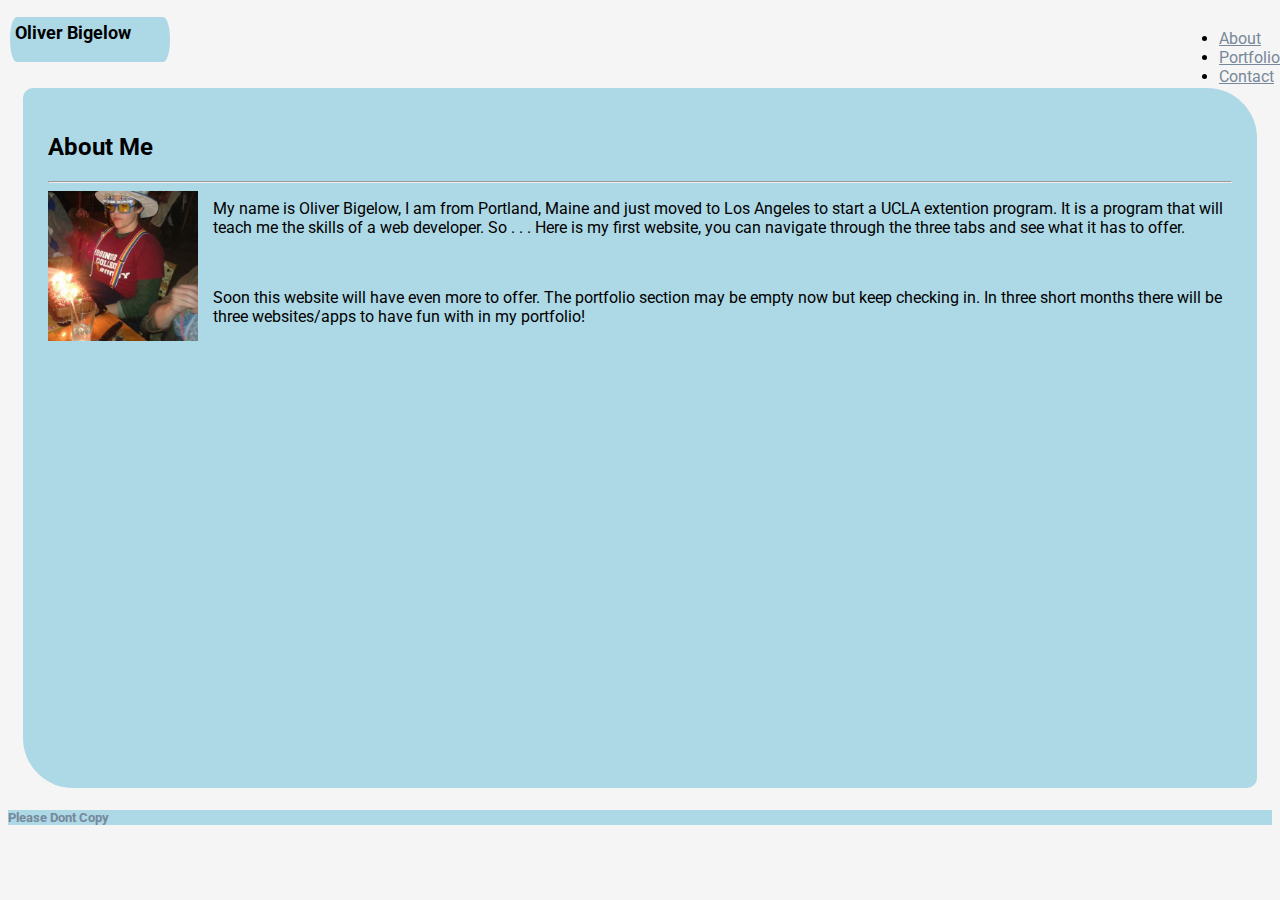
<file: index.html>
<!DOCTYPE html>
<html lang="en">
<head>
    <meta charset="UTF-8">
    <meta name="viewport" content="width=device-width, initial-scale=1.0">
    <title>About</title>

    <script src="https://code.jquery.com/jquery-3.5.1.slim.min.js" integrity="sha384-DfXdz2htPH0lsSSs5nCTpuj/zy4C+OGpamoFVy38MVBnE+IbbVYUew+OrCXaRkfj" crossorigin="anonymous"></script>
    <script src="https://cdn.jsdelivr.net/npm/popper.js@1.16.0/dist/umd/popper.min.js" integrity="sha384-Q6E9RHvbIyZFJoft+2mJbHaEWldlvI9IOYy5n3zV9zzTtmI3UksdQRVvoxMfooAo" crossorigin="anonymous"></script>
    <script src="https://stackpath.bootstrapcdn.com/bootstrap/4.5.0/js/bootstrap.min.js" integrity="sha384-OgVRvuATP1z7JjHLkuOU7Xw704+h835Lr+6QL9UvYjZE3Ipu6Tp75j7Bh/kR0JKI" crossorigin="anonymous"></script>

    <link rel="stylesheet" href="https://stackpath.bootstrapcdn.com/bootstrap/4.5.0/css/bootstrap.min.css" integrity="sha384-9aIt2nRpC12Uk9gS9baDl411NQApFmC26EwAOH8WgZl5MYYxFfc+NcPb1dKGj7Sk" crossorigin="anonymous">
    <link href="https://fonts.googleapis.com/css2?family=Roboto:ital,wght@1,300&display=swap" rel="stylesheet">

    <link rel="stylesheet" href="assets/style.css">


</head>
  <body>

    <header class="card">
      <h1 class="card-header text-center">Oliver Bigelow</h1>
    </header>
  
  
    
      
    <div class="container">
  
      <div class="row nav-row">

        <div class="col-md-12">
          <ul class="nav justify-content-center nav-pills">
            <li class="nav-item">
              <a class="nav-link active" href="index.html">About</a>
            </li>
            <li class="nav-item">
              <a class="nav-link" href="portfolio.html">Portfolio</a>
            </li>
            <li class="nav-item">
              <a class="nav-link" href="contact.html">Contact</a>
            </li>
          </ul>
        </div>

      </div>
  
      <div class="row">

        <div class="col-sm-12 col-md-12 col-lg-6 col-xl-6 about-bg">
          <h2>About Me</h2>

          <hr />

          <img src="assets/images/13254408_10153625376573354_7759183489020888150_n.jpg" width="150px" height="150px" class="about-image">
          <p>My name is Oliver Bigelow, I am from Portland, Maine and just moved to Los Angeles to start a UCLA extention program. It is a program that will teach me the skills of a web developer. So . . . Here is my first website, you can navigate through the three tabs and see what it has to offer. </p>
          <br />
          <p>Soon this website will have even more to offer. The portfolio section may be empty now but keep checking in. In three short months there will be three websites/apps to have fun with in my portfolio!</p>
         
        </div>

      </div>
  
    </div>
  
    <footer class="card">
      <h5 class="card-footer text-center">Please Dont Copy</h5>
    </footer>
  
</body>
</html>
</file>
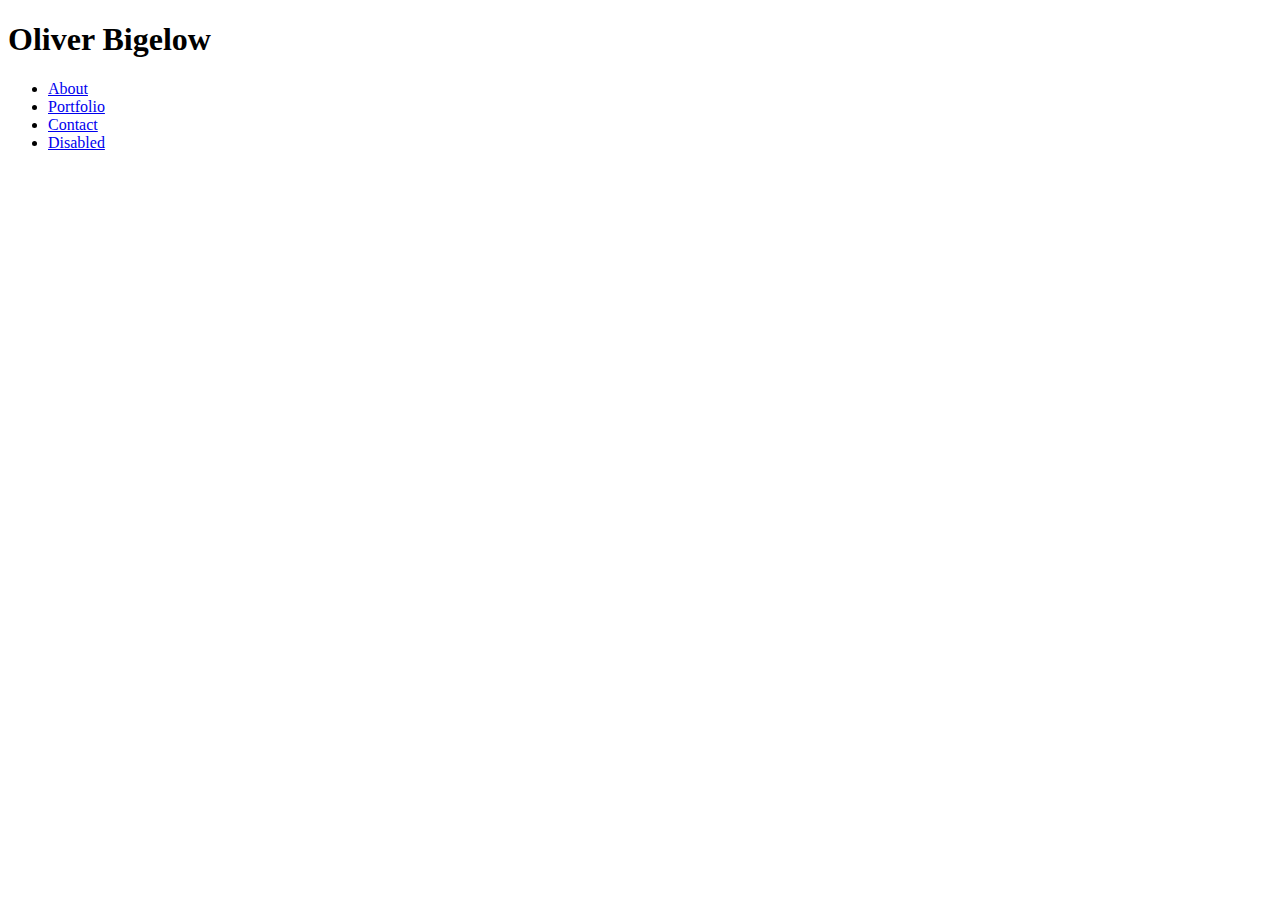
<file: about.html>
<!DOCTYPE html>
<html lang="en">
<head>
    <meta charset="UTF-8">
    <meta name="viewport" content="width=device-width, initial-scale=1.0">
    <title>About</title>

    <script src="https://code.jquery.com/jquery-3.5.1.slim.min.js" integrity="sha384-DfXdz2htPH0lsSSs5nCTpuj/zy4C+OGpamoFVy38MVBnE+IbbVYUew+OrCXaRkfj" crossorigin="anonymous"></script>
    <script src="https://cdn.jsdelivr.net/npm/popper.js@1.16.0/dist/umd/popper.min.js" integrity="sha384-Q6E9RHvbIyZFJoft+2mJbHaEWldlvI9IOYy5n3zV9zzTtmI3UksdQRVvoxMfooAo" crossorigin="anonymous"></script>
    <script src="https://stackpath.bootstrapcdn.com/bootstrap/4.5.0/js/bootstrap.min.js" integrity="sha384-OgVRvuATP1z7JjHLkuOU7Xw704+h835Lr+6QL9UvYjZE3Ipu6Tp75j7Bh/kR0JKI" crossorigin="anonymous"></script>

    <link rel="stylesheet" href="https://stackpath.bootstrapcdn.com/bootstrap/4.5.0/css/bootstrap.min.css" integrity="sha384-9aIt2nRpC12Uk9gS9baDl411NQApFmC26EwAOH8WgZl5MYYxFfc+NcPb1dKGj7Sk" crossorigin="anonymous">

</head>
<body>
    <header>
        <h1>Oliver Bigelow</h1>
    </header>

    <ul class="nav justify-content-center nav-pills">
        <li class="nav-item">
          <a class="nav-link active" href="about.html">About</a>
        </li>
        <li class="nav-item">
          <a class="nav-link" href="portfolio.html">Portfolio</a>
        </li>
        <li class="nav-item">
          <a class="nav-link" href="contact.html">Contact</a>
        </li>
        <li class="nav-item">
          <a class="nav-link disabled" href="#" tabindex="-1" aria-disabled="true">Disabled</a>
        </li>
      </ul>
    
</body>
</html>
</file>
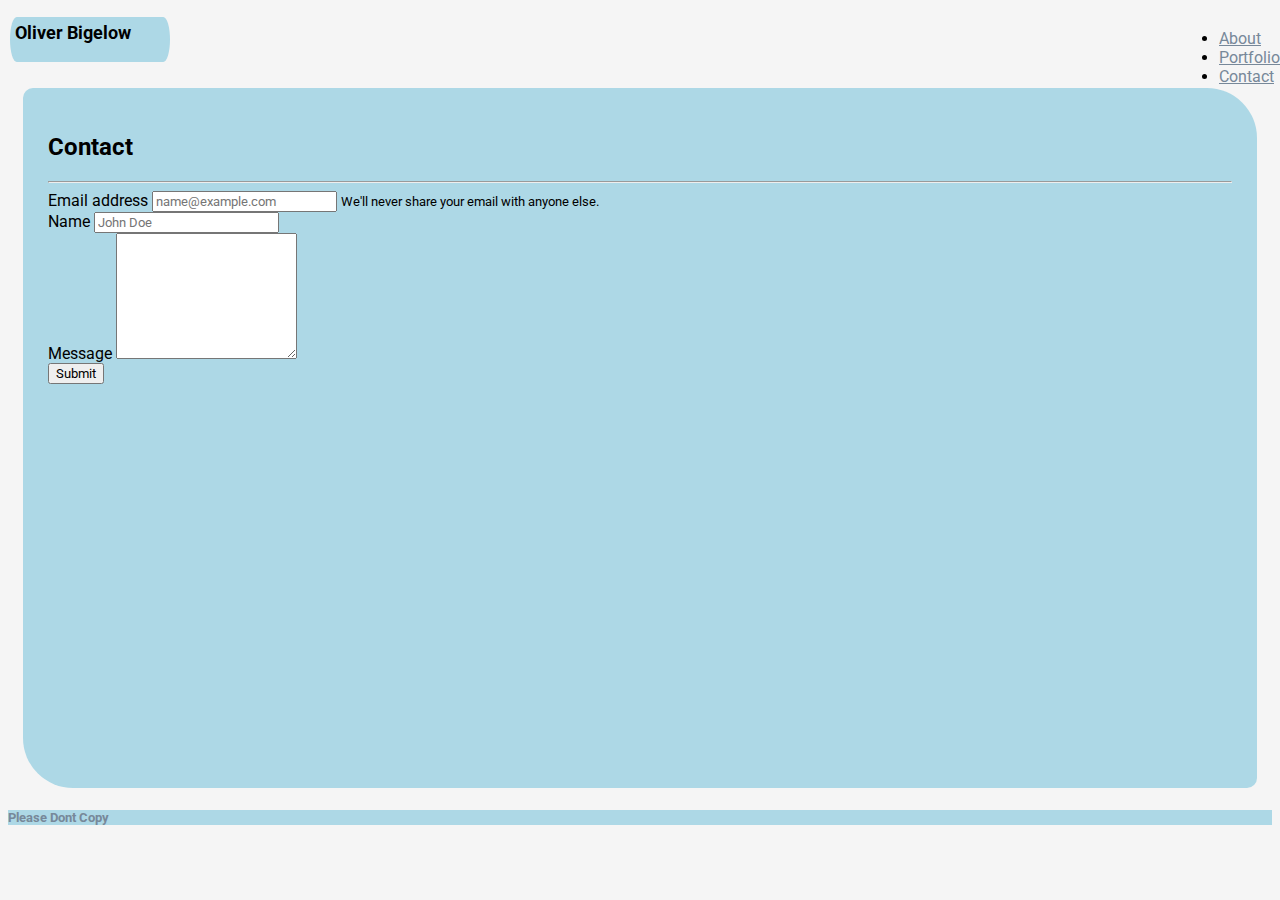
<file: contact.html>
<!DOCTYPE html>
<html lang="en">
<head>
    <meta charset="UTF-8">
    <meta name="viewport" content="width=device-width, initial-scale=1.0">
    <title>Contact</title>

    <script src="https://code.jquery.com/jquery-3.5.1.slim.min.js" integrity="sha384-DfXdz2htPH0lsSSs5nCTpuj/zy4C+OGpamoFVy38MVBnE+IbbVYUew+OrCXaRkfj" crossorigin="anonymous"></script>
    <script src="https://cdn.jsdelivr.net/npm/popper.js@1.16.0/dist/umd/popper.min.js" integrity="sha384-Q6E9RHvbIyZFJoft+2mJbHaEWldlvI9IOYy5n3zV9zzTtmI3UksdQRVvoxMfooAo" crossorigin="anonymous"></script>
    <script src="https://stackpath.bootstrapcdn.com/bootstrap/4.5.0/js/bootstrap.min.js" integrity="sha384-OgVRvuATP1z7JjHLkuOU7Xw704+h835Lr+6QL9UvYjZE3Ipu6Tp75j7Bh/kR0JKI" crossorigin="anonymous"></script>

    <link rel="stylesheet" href="https://stackpath.bootstrapcdn.com/bootstrap/4.5.0/css/bootstrap.min.css" integrity="sha384-9aIt2nRpC12Uk9gS9baDl411NQApFmC26EwAOH8WgZl5MYYxFfc+NcPb1dKGj7Sk" crossorigin="anonymous">
    <link href="https://fonts.googleapis.com/css2?family=Roboto:ital,wght@1,300&display=swap" rel="stylesheet">

    <link rel="stylesheet" href="assets/style.css">
    
</head>
<body>

  <header class="card">
    <h1 class="card-header text-center">Oliver Bigelow</h1>
  </header>


  
    
  <div class="container">

    <div class="row nav-row">

      <div class="col-md-12">
        <ul class="nav justify-content-center nav-pills">
          <li class="nav-item">
            <a class="nav-link" href="index.html">About</a>
          </li>
          <li class="nav-item">
            <a class="nav-link" href="portfolio.html">Portfolio</a>
          </li>
          <li class="nav-item">
            <a class="nav-link active" href="contact.html">Contact</a>
          </li>
        </ul>
      </div>

    </div>

    <div class="row">

      <div class="col-sm-12 col-md-12 col-lg-6 col-xl-6 contact-bg">
        <h2>Contact</h2>

        <hr />

        <form>
          <div class="form-group">
            <label for="exampleInputEmail1">Email address</label>
            <input type="email" class="form-control" id="exampleInputEmail1" aria-describedby="emailHelp" placeholder="name@example.com">
            <small id="emailHelp" class="form-text text-muted">We'll never share your email with anyone else.</small>
          </div>
          <div class="form-group">
            <label for="exampleInputPassword1">Name</label>
            <input type="text" class="form-control" id="exampleFormControlSelect1" placeholder="John Doe">
          </div>
          <div class="form-group">
            <label for="exampleFormControlTextarea1">Message</label>
            <textarea class="form-control" id="exampleFormControlTextarea1" rows="8"></textarea>
          </div>
          <button type="submit" class="btn btn-primary">Submit</button>
        </form>
      </div>

    </div>

  </div>

  <footer class="card">
    <h5 class="card-footer text-center">Please Dont Copy</h5>
  </footer>

</body>
</html>
</file>
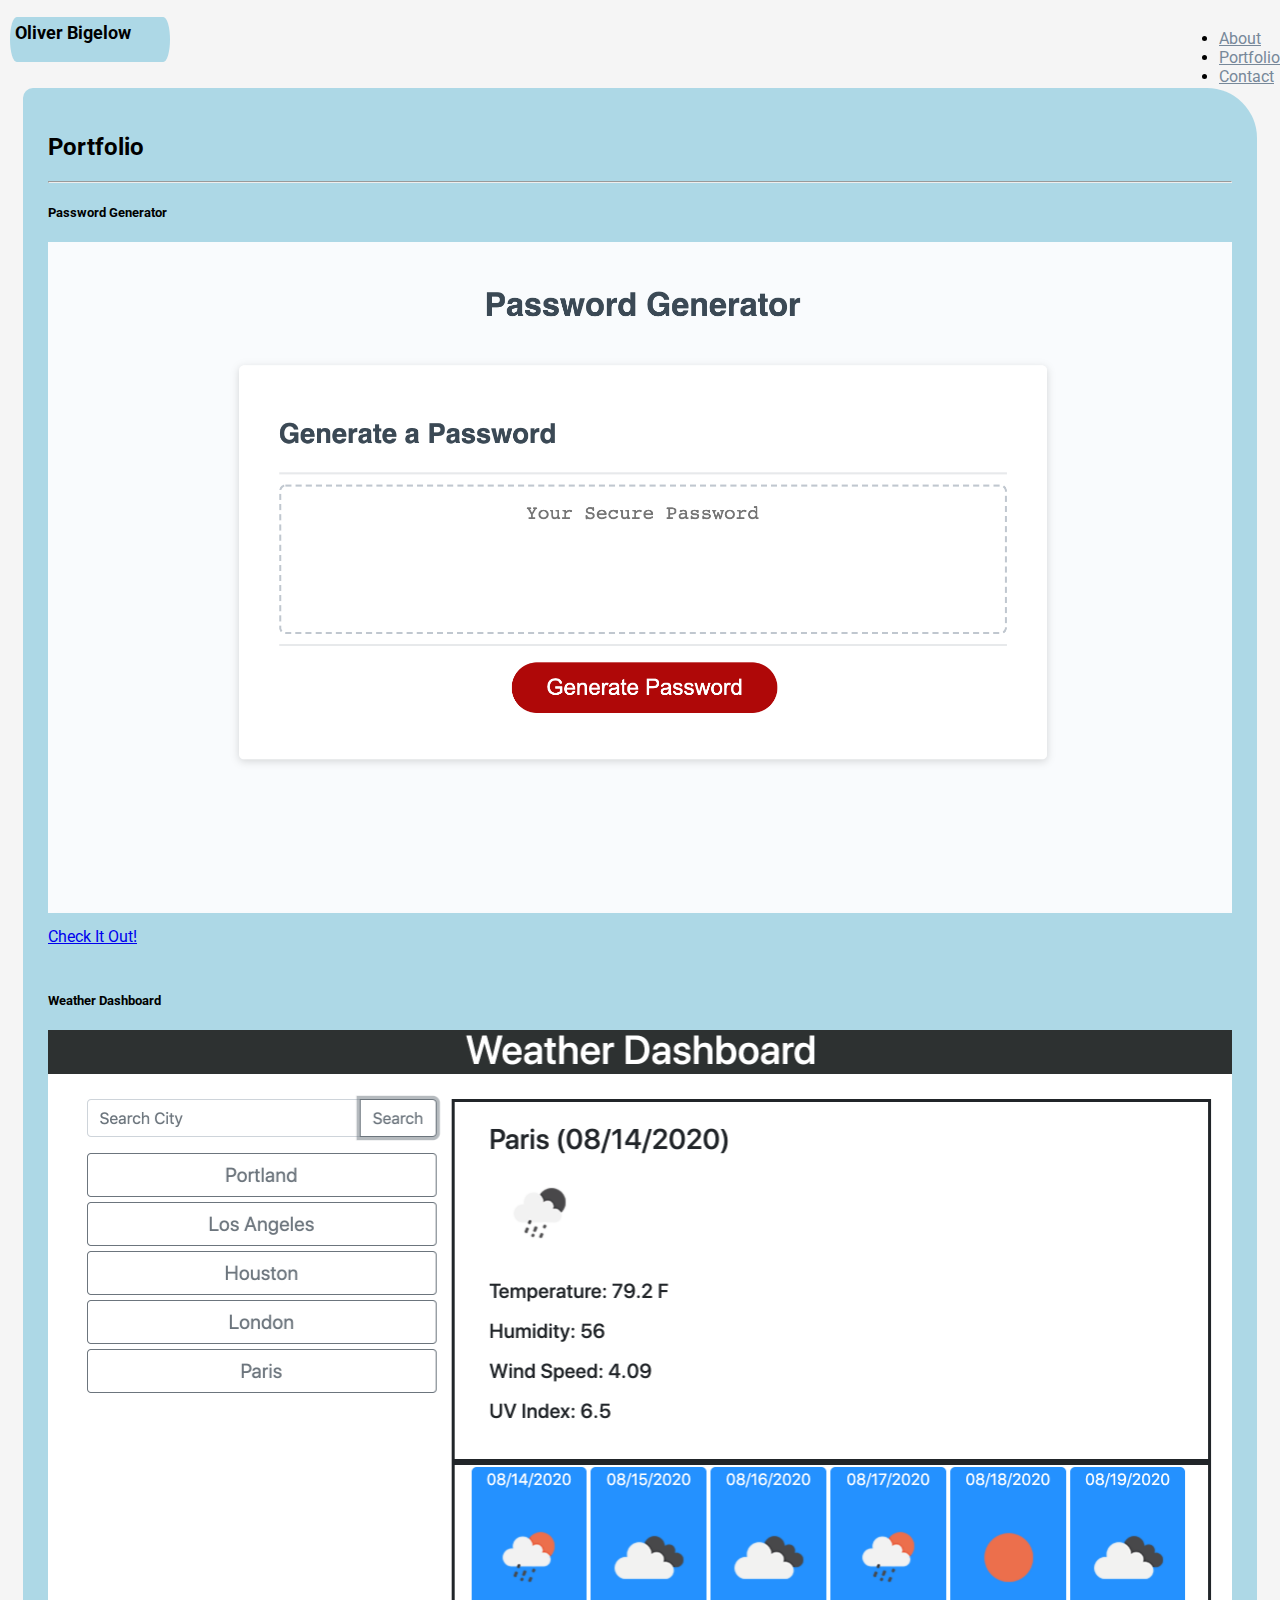
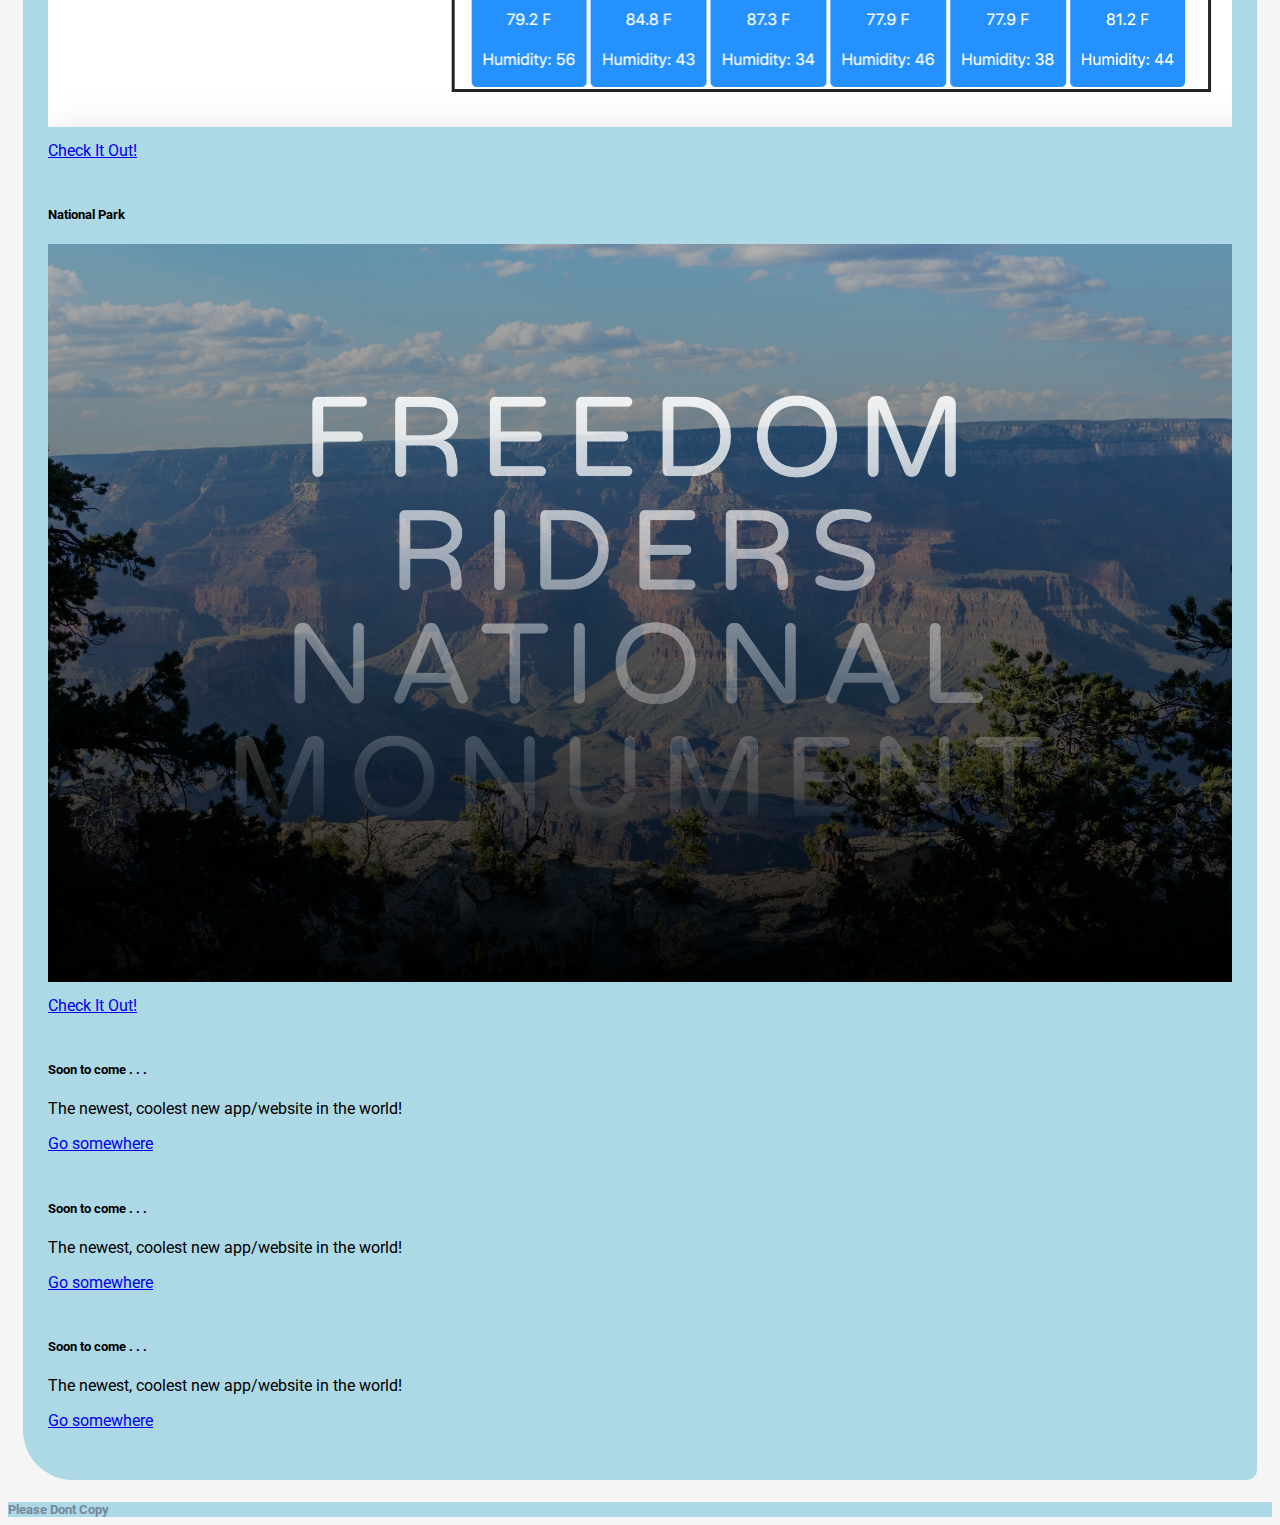
<file: portfolio.html>
<!DOCTYPE html>
<html lang="en">
<head>
    <meta charset="UTF-8">
    <meta name="viewport" content="width=device-width, initial-scale=1.0">
    <title>Portfolio</title>

    <script src="https://code.jquery.com/jquery-3.5.1.slim.min.js" integrity="sha384-DfXdz2htPH0lsSSs5nCTpuj/zy4C+OGpamoFVy38MVBnE+IbbVYUew+OrCXaRkfj" crossorigin="anonymous"></script>
    <script src="https://cdn.jsdelivr.net/npm/popper.js@1.16.0/dist/umd/popper.min.js" integrity="sha384-Q6E9RHvbIyZFJoft+2mJbHaEWldlvI9IOYy5n3zV9zzTtmI3UksdQRVvoxMfooAo" crossorigin="anonymous"></script>
    <script src="https://stackpath.bootstrapcdn.com/bootstrap/4.5.0/js/bootstrap.min.js" integrity="sha384-OgVRvuATP1z7JjHLkuOU7Xw704+h835Lr+6QL9UvYjZE3Ipu6Tp75j7Bh/kR0JKI" crossorigin="anonymous"></script>

    <link rel="stylesheet" href="https://stackpath.bootstrapcdn.com/bootstrap/4.5.0/css/bootstrap.min.css" integrity="sha384-9aIt2nRpC12Uk9gS9baDl411NQApFmC26EwAOH8WgZl5MYYxFfc+NcPb1dKGj7Sk" crossorigin="anonymous">
    <link href="https://fonts.googleapis.com/css2?family=Roboto:ital,wght@1,300&display=swap" rel="stylesheet">

    <link rel="stylesheet" href="assets/style.css">

    
</head>
<body>

  <header class="card">
    <h1 class="card-header text-center">Oliver Bigelow</h1>
  </header>


  
    
  <div class="container">

    <div class="row nav-row">
      <div class="col-md-12">
        <ul class="nav justify-content-center nav-pills">
          <li class="nav-item">
            <a class="nav-link" href="index.html">About</a>
          </li>
          <li class="nav-item">
            <a class="nav-link active" href="portfolio.html">Portfolio</a>
          </li>
          <li class="nav-item">
            <a class="nav-link" href="contact.html">Contact</a>
          </li>
        </ul>
      </div>
    </div>

    <div class="row">

      <div class="col-sm-12 col-md-12 col-lg-6 col-xl-6 portfolio-bg">
        <h2>Portfolio</h2>

        <hr />

        <div class="row">
          <div class="col-sm-6 pad-portfolio">
            <div class="card rounded border-secondary">
              <div class="card-body">
                <h5 class="card-title">Password Generator</h5>
                <img class="card-text images" src="assets/images/Screen Shot 2020-08-13 at 4.36.56 PM.png">
                <a href="https://obigelow.github.io/password-homework/" target="_blank" class="btn btn-primary">Check It Out!</a>
              </div>
            </div>
          </div>
          <div class="col-sm-6 pad-portfolio">
            <div class="card rounded border-secondary">
              <div class="card-body">
                <h5 class="card-title">Weather Dashboard</h5>
                <img class="card-text images" src="assets/images/Screen Shot 2020-08-13 at 4.42.28 PM.png">
                <a href="https://obigelow.github.io/weather-dashboard/." target="_blank" class="btn btn-primary">Check It Out!</a>
              </div>
            </div>
          </div>
        </div>

        <div class="row">
          <div class="col-sm-6 pad-portfolio">
            <div class="card rounded border-secondary">
              <div class="card-body">
                <h5 class="card-title">National Park</h5>
                <img class="card-text images" src="assets/images/Screen Shot 2020-08-10 at 4.14.39 PM.png">
                <a href="https://ainiwang14.github.io/reimagined-octo-enigma-API/" target="_blank" class="btn btn-primary">Check It Out!</a>
              </div>
            </div>
          </div>
          <div class="col-sm-6 pad-portfolio">
            <div class="card rounded border-secondary">
              <div class="card-body">
                <h5 class="card-title">Soon to come . . . </h5>
                <p class="card-text">The newest, coolest new app/website in the world!</p>
                <a href="index.html" class="btn btn-primary">Go somewhere</a>
              </div>
            </div>
          </div>
        </div>

        <div class="row">
          <div class="col-sm-6 pad-portfolio">
            <div class="card rounded border-secondary">
              <div class="card-body">
                <h5 class="card-title">Soon to come . . . </h5>
                <p class="card-text">The newest, coolest new app/website in the world!</p>
                <a href="index.html" class="btn btn-primary">Go somewhere</a>
              </div>
            </div>
          </div>
          <div class="col-sm-6 pad-portfolio">
            <div class="card rounded border-secondary">
              <div class="card-body">
                <h5 class="card-title">Soon to come . . . </h5>
                <p class="card-text">The newest, coolest new app/website in the world!</p>
                <a href="index.html" class="btn btn-primary">Go somewhere</a>
              </div>
            </div>
          </div>
        </div>

      </div>

      <div class="col-sm-0 col-md-0 col-lg-6 col-xl-6">

      </div>

    </div>


  </div>

  <footer class="card">
    <h5 class="card-footer text-center">Please Dont Copy</h5>
  </footer>

</body>
</html>
</file>
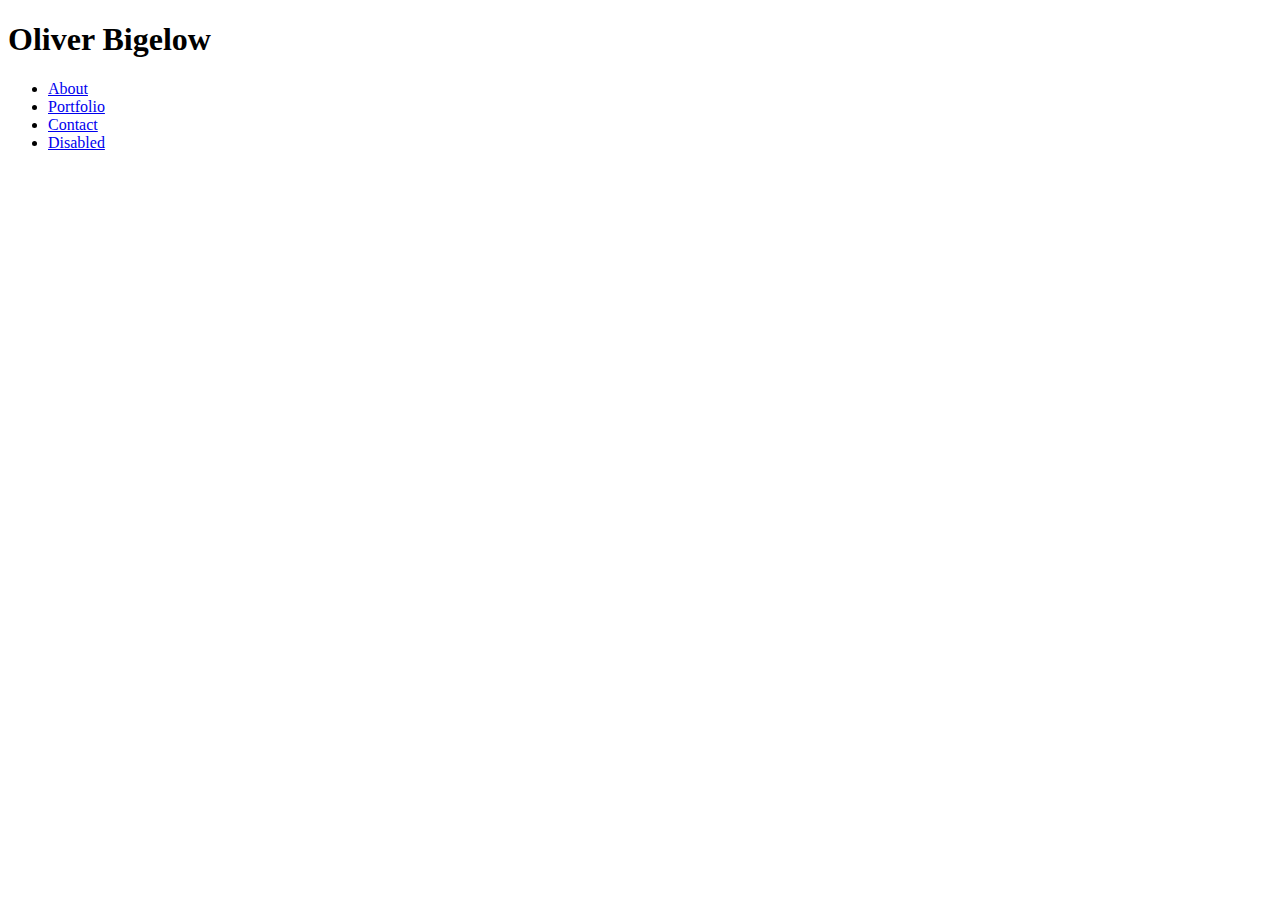
<file: HTML/contact.html>
<!DOCTYPE html>
<html lang="en">
<head>
    <meta charset="UTF-8">
    <meta name="viewport" content="width=device-width, initial-scale=1.0">
    <title>Contact</title>

    <script src="https://code.jquery.com/jquery-3.5.1.slim.min.js" integrity="sha384-DfXdz2htPH0lsSSs5nCTpuj/zy4C+OGpamoFVy38MVBnE+IbbVYUew+OrCXaRkfj" crossorigin="anonymous"></script>
    <script src="https://cdn.jsdelivr.net/npm/popper.js@1.16.0/dist/umd/popper.min.js" integrity="sha384-Q6E9RHvbIyZFJoft+2mJbHaEWldlvI9IOYy5n3zV9zzTtmI3UksdQRVvoxMfooAo" crossorigin="anonymous"></script>
    <script src="https://stackpath.bootstrapcdn.com/bootstrap/4.5.0/js/bootstrap.min.js" integrity="sha384-OgVRvuATP1z7JjHLkuOU7Xw704+h835Lr+6QL9UvYjZE3Ipu6Tp75j7Bh/kR0JKI" crossorigin="anonymous"></script>

    <link rel="stylesheet" href="https://stackpath.bootstrapcdn.com/bootstrap/4.5.0/css/bootstrap.min.css" integrity="sha384-9aIt2nRpC12Uk9gS9baDl411NQApFmC26EwAOH8WgZl5MYYxFfc+NcPb1dKGj7Sk" crossorigin="anonymous">
    
</head>
<body>
    <header>
        <h1>Oliver Bigelow</h1>
    </header>

    <ul class="nav justify-content-center nav-pills">
        <li class="nav-item">
          <a class="nav-link " href="about.html">About</a>
        </li>
        <li class="nav-item">
          <a class="nav-link" href="portfolio.html">Portfolio</a>
        </li>
        <li class="nav-item">
          <a class="nav-link active" href="contact.html">Contact</a>
        </li>
        <li class="nav-item">
          <a class="nav-link disabled" href="#" tabindex="-1" aria-disabled="true">Disabled</a>
        </li>
      </ul>
    
</body>
</html>
</file>
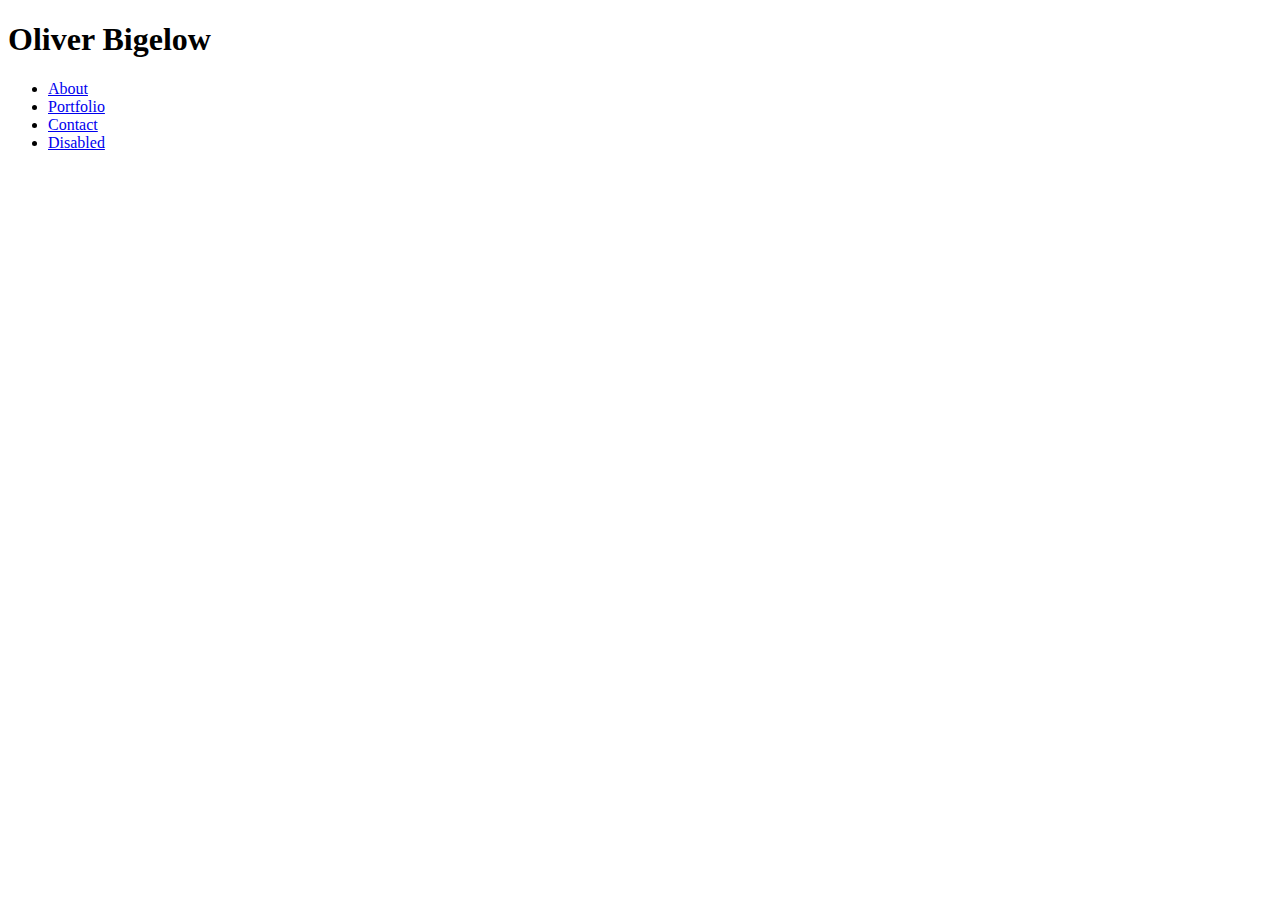
<file: HTML/portfolio.html>
<!DOCTYPE html>
<html lang="en">
<head>
    <meta charset="UTF-8">
    <meta name="viewport" content="width=device-width, initial-scale=1.0">
    <title>Portfolio</title>

    <script src="https://code.jquery.com/jquery-3.5.1.slim.min.js" integrity="sha384-DfXdz2htPH0lsSSs5nCTpuj/zy4C+OGpamoFVy38MVBnE+IbbVYUew+OrCXaRkfj" crossorigin="anonymous"></script>
    <script src="https://cdn.jsdelivr.net/npm/popper.js@1.16.0/dist/umd/popper.min.js" integrity="sha384-Q6E9RHvbIyZFJoft+2mJbHaEWldlvI9IOYy5n3zV9zzTtmI3UksdQRVvoxMfooAo" crossorigin="anonymous"></script>
    <script src="https://stackpath.bootstrapcdn.com/bootstrap/4.5.0/js/bootstrap.min.js" integrity="sha384-OgVRvuATP1z7JjHLkuOU7Xw704+h835Lr+6QL9UvYjZE3Ipu6Tp75j7Bh/kR0JKI" crossorigin="anonymous"></script>

    <link rel="stylesheet" href="https://stackpath.bootstrapcdn.com/bootstrap/4.5.0/css/bootstrap.min.css" integrity="sha384-9aIt2nRpC12Uk9gS9baDl411NQApFmC26EwAOH8WgZl5MYYxFfc+NcPb1dKGj7Sk" crossorigin="anonymous">
    
</head>
<body>
    <header>
        <h1>Oliver Bigelow</h1>
    </header>

    <ul class="nav justify-content-center nav-pills">
        <li class="nav-item">
          <a class="nav-link " href="about.html">About</a>
        </li>
        <li class="nav-item">
          <a class="nav-link active" href="portfolio.html">Portfolio</a>
        </li>
        <li class="nav-item">
          <a class="nav-link" href="contact.html">Contact</a>
        </li>
        <li class="nav-item">
          <a class="nav-link disabled" href="#" tabindex="-1" aria-disabled="true">Disabled</a>
        </li>
      </ul>
    
</body>
</html>
</file>
<file: assets/style.css>
* {
    font-family: 'Roboto', sans-serif;

}

body {
    background-color: whitesmoke;

}

 .card-header {
    border-radius: 15px / 50px !important;
    position: absolute;
    left: 10px;
    top: 5px;
    padding: 5px;
    width: 150px;
    height: 35px;
    font-size: 18px;
    background-color: lightblue;
}

.contact-bg, .portfolio-bg, .about-bg {
    border-radius: 10px 50px !important;
    padding: 25px;
    background-color: lightblue;
    margin: 15px;
    min-height: 650px;
}

.nav-row {
    padding-top: 5px;
    padding-right: 5px;
}

.nav-link {
    color: lightslategray;
}

.about-image {
    float: left;
    margin-right: 15px;
}

.pad-portfolio { 
    padding-bottom: 25px;
}

.card-footer { 
    margin-bottom: 0px !important;
    color: lightslategray;
    background-color: lightblue;
}
.images{
    height: 100%;
    width: 100%;
    margin-bottom: 10px;
}


@media screen and (max-width: 480px) {
   
    .card-header {
      position: relative;
      left: 0px;
      top: 0px;
      width: 100%;
      height: 60px; 
      padding: 10px;
      font-size: 36px;
      border-radius: 0px !important;
    }

    .nav-row {
      padding-top: 10px;
      padding-right: 0px;
    }

    .about-image {
        width: 100%;
        height: 350px;
        margin-bottom: 15px;
    }
    
  }

  @media screen and (min-width: 481px) {

    .justify-content-center {
        position: absolute;
        right: 0px;

    }

    .contact-bg, .portfolio-bg, .about-bg {
        margin-top: 75px;
    }
  
  }
</file>
